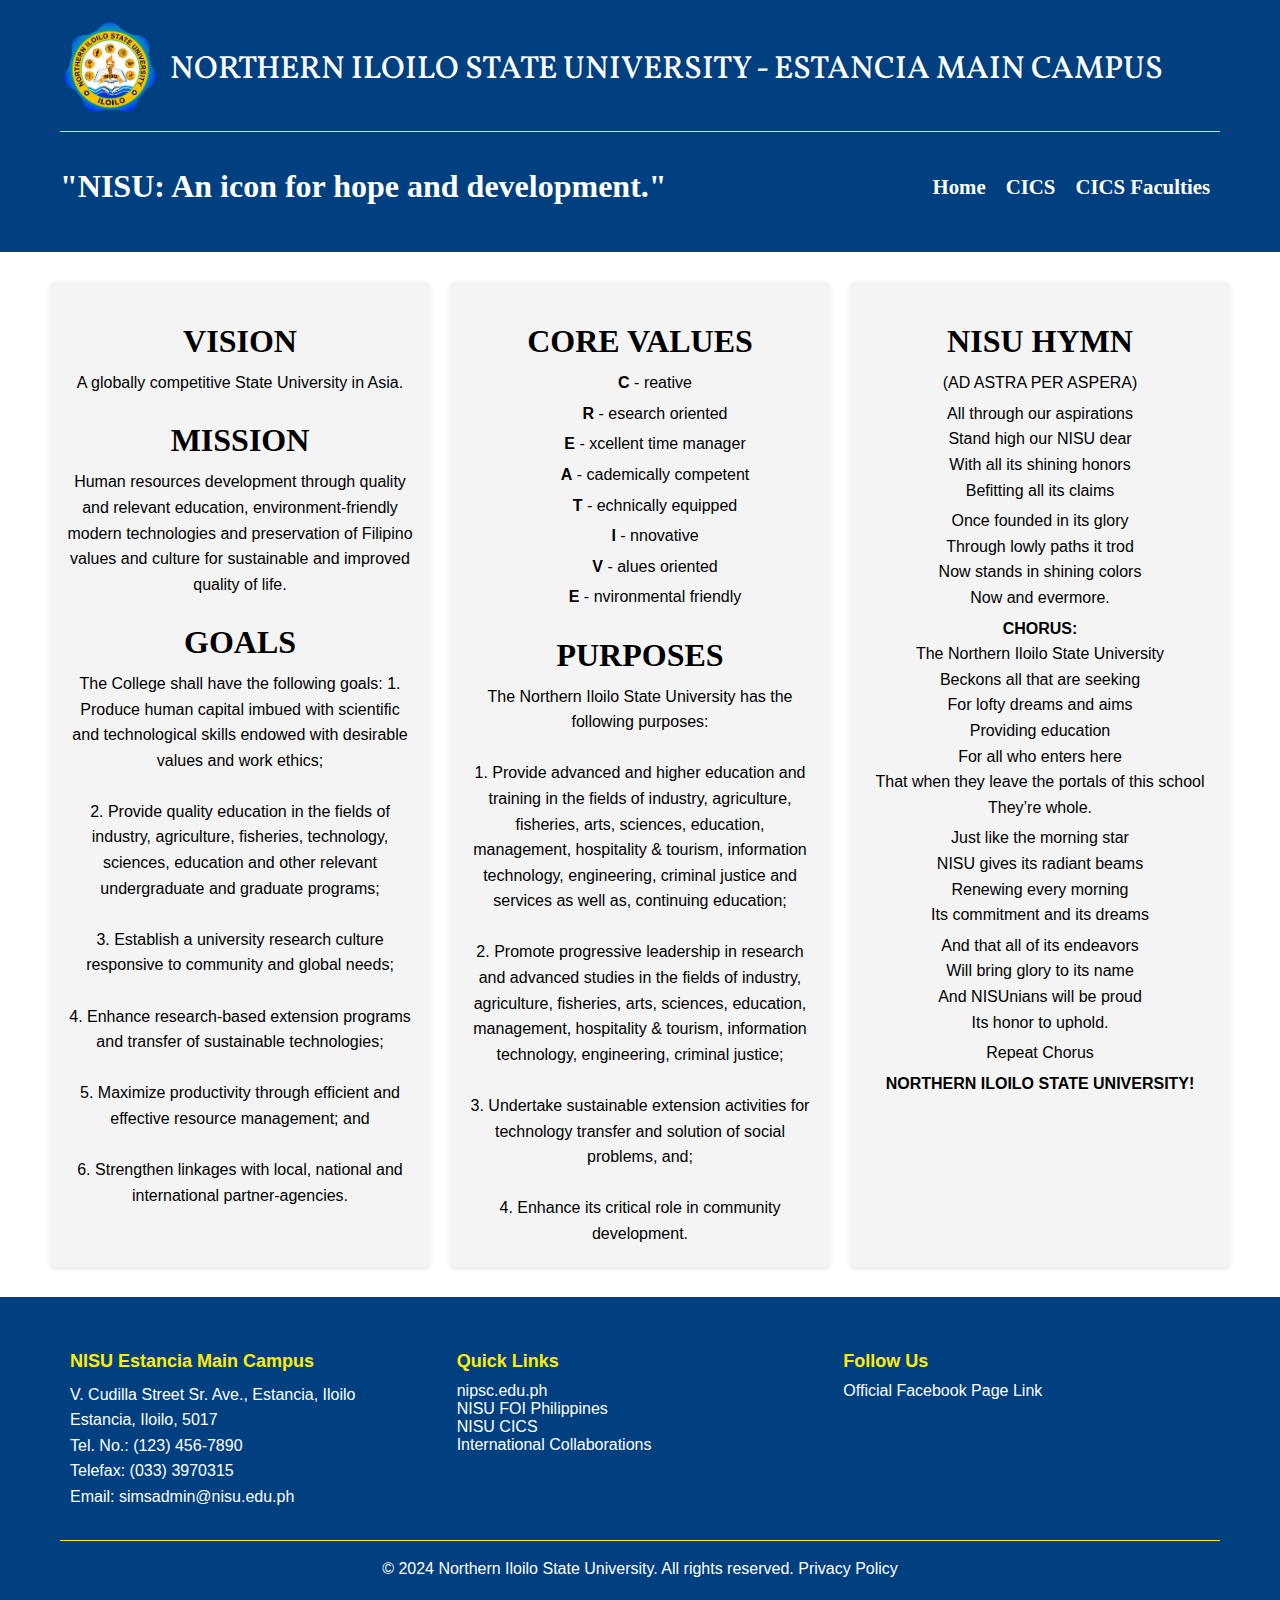
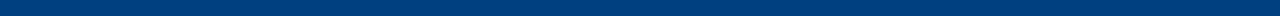
<file: index.html>
<!DOCTYPE html>
<html lang="en">
<head>
    <meta charset="UTF-8">
    <meta name="viewport" content="width=device-width, initial-scale=1.0">
    <meta name="google-site-verification" content="Mzm43kMfnUJth_JAMFqnDRSac5rfrNgzdigXGRQpRxQ" />
    <meta name="description" content="Discover Kim Dela Cruz's projects and contributions at the Northern Iloilo State University (NISU) - College of Information and Computing Studies. Learn about the vision, mission, and goals of NISU.">
    <meta name="keywords" content="NISU, Northern Iloilo State University, NISU CICS, Kim Dela Cruz NISU CICS, NISU Estancia Main Campus, College of Information and Computing Studies, CICS Faculties, State University Philippines">
    <meta name="author" content="Kim Dela Cruz">
    <meta name="robots" content="index, follow">
    <link rel="canonical" href="https://delacruzkimnisucics.netlify.app/?fbclid=IwY2xjawHnUydleHRuA2FlbQIxMAABHfq9jJvgBR-9uMoWPDUhz5yZKdxJZ87kGOLBptYLYEcNMarcVQHTaj16TQ_aem_PwxzrkQam_I6AqRk72ZTeA">
    <link rel="sitemap" type="application/xml" title="Sitemap" href="sitemap.xml">
    <meta property="og:title" content="Kim Dela Cruz - NISU CICS | Northern Iloilo State University">
    <meta property="og:description" content="Explore Kim Dela Cruz's projects at NISU - Estancia Main Campus. Learn about the goals, mission, and academic excellence of NISU CICS.">
    <meta property="og:image" content="/images/NISU_LOGO-removebg-preview.png">
    <meta property="og:url" content="https://delacruzkimnisucics.netlify.app">
    <meta property="og:type" content="website">
    <meta name="twitter:card" content="summary_large_image">
    <meta name="twitter:title" content="Kim Dela Cruz - NISU CICS">
    <meta name="twitter:description" content="Learn about Kim Dela Cruz's work and NISU's commitment to education, research, and development.">
    <meta name="twitter:image" content="/images/NISU_LOGO-removebg-preview.png">
    <title>Kim Dela Cruz - NISU CICS | Northern Iloilo State University</title>
    <link rel="icon" type="image/png" href="/images/NISU_LOGO-removebg-preview.png">
    <link rel="stylesheet" href="style.css">
    <link rel="preconnect" href="https://fonts.googleapis.com">
    <link rel="preconnect" href="https://fonts.gstatic.com" crossorigin>
    <link href="https://fonts.googleapis.com/css2?family=Bokor&family=Roboto:ital,wght@0,100;0,300;0,400;0,500;0,700;0,900;1,100;1,300;1,400;1,500;1,700;1,900&family=Vollkorn:ital,wght@0,400..900;1,400..900&display=swap" rel="stylesheet">
</head>
<body>
    <header class="university-header">
        <div class="top-section">
            <div class="logo">
                <a href="index.html">
                    <img src="/images/NISU_LOGO-removebg-preview.png" alt="University Logo">
                </a>
                <h1 class="head">NORTHERN ILOILO STATE UNIVERSITY - ESTANCIA MAIN CAMPUS</h1>
            </div>
        </div>
        <div class="horizontal-line"></div>
        <div class="bottom-section">
            <h2>"NISU: An icon for hope and development."</h2>
            <nav class="navigation">
                <ul>
                    <li><a href="index.html">Home</a></li>
                    <li><a href="cics.html">CICS</a></li>
                    <li><a href="cics-faculty.html">CICS Faculties</a></li>
                </ul>
            </nav>
        </div>
    </header> 

    <!-- SECTION 2 -->
    <section class="sec2">
        <div class="hover-text">
            <section class="main-content">
                <h2>VISION</h2>
                <p>A globally competitive State University in Asia.</p>
        
                <h2>MISSION</h2>
                <p>Human resources development through quality and relevant education, environment-friendly modern technologies and preservation of Filipino values and culture for sustainable and improved quality of life.</p>
        
                <h2>GOALS</h2>
                <p>The College shall have the following goals:
                
                   
                    1. Produce human capital imbued with scientific and technological skills endowed with desirable values and work ethics; <br><br>
                    
                    2. Provide quality education in the fields of industry, agriculture, fisheries, technology, sciences, education and other relevant undergraduate and graduate programs; <br><br>
                    
                    3. Establish a university research culture responsive to community and global needs; <br><br>
                    
                    4. Enhance research-based extension programs and transfer of sustainable technologies; <br><br>
                    
                    5. Maximize productivity through efficient and effective resource management; and <br><br>
                    
                    6. Strengthen linkages with local, national and international partner-agencies. <br><br>
                </p>
        </div>
        <div class="hover-text">
            <h2>CORE VALUES</h2>
            <p><span>C</span> - reative</p>
            <p><span>R</span> - esearch oriented</p>
            <p><span>E</span> - xcellent time manager</p>
            <p><span>A</span> - cademically competent</p>
            <p><span>T</span> - echnically equipped</p>
            <p><span>I</span> - nnovative</p>
            <p><span>V</span> - alues oriented</p>
            <p><span>E</span> - nvironmental friendly</p>

            <h2>PURPOSES</h2>
            <p>
                The Northern Iloilo State University has the following purposes: <br><br>
                
                    1. Provide advanced and higher education and training in the fields of industry, agriculture, fisheries, arts, sciences, education, management, hospitality & tourism, information technology, engineering, criminal justice and services as well as, continuing education;<br><br>
                    2. Promote progressive leadership in research and advanced studies in the fields of industry, agriculture, fisheries, arts, sciences, education, management, hospitality & tourism, information technology, engineering, criminal justice;<br><br>
                    3. Undertake sustainable extension activities for technology transfer and solution of social problems, and;<br><br>
                    4. Enhance its critical role in community development. <br>
                
            </p>
        </div>
        <div class="hover-text">
            <h2>NISU HYMN</h2>
            <p>(AD ASTRA PER ASPERA)</p>
            <p>All through our aspirations<br>
            Stand high our NISU dear<br>
            With all its shining honors<br>
            Befitting all its claims</p>
    
            <p>Once founded in its glory<br>
            Through lowly paths it trod<br>
            Now stands in shining colors<br>
            Now and evermore.</p>
    
            <p><strong>CHORUS:</strong><br>
            The Northern Iloilo State University<br>
            Beckons all that are seeking<br>
            For lofty dreams and aims<br>
            Providing education<br>
            For all who enters here<br>
            That when they leave the portals of this school<br>
            They&#8217;re whole.</p>
    
            <p>Just like the morning star<br>
            NISU gives its radiant beams<br>
            Renewing every morning<br>
            Its commitment and its dreams</p>
    
            <p>And that all of its endeavors<br>
            Will bring glory to its name<br>
            And NISUnians will be proud<br>
            Its honor to uphold.</p>
    
            <p>Repeat Chorus</p>
    
            <p><strong>NORTHERN ILOILO STATE UNIVERSITY!</strong></p>
        </div>
    </section>

    <!--------------------FOOTER----------------------------->
    <footer>
        <div class="footer-container">
            <div class="footer-column">
                <h4>NISU Estancia Main Campus</h4>
                <p>V. Cudilla Street Sr. Ave., Estancia, Iloilo</p>
                <p>Estancia, Iloilo, 5017</p>
                <p>Tel. No.: (123) 456-7890</p>
                <p>Telefax: (033) 3970315</p>
                <p>Email: simsadmin@nisu.edu.ph</p>
            </div>
            <div class="footer-column">
                <h4>Quick Links</h4>
                <ul>
                    <li><a href="https://www.nisu.edu.ph/index.php">nipsc.edu.ph</a></li>
                    <li><a href="https://www.foi.gov.ph/en/agencies/nisu/">NISU FOI Philippines</a></li>
                    <li><a href="https://www.nisu.edu.ph/index.php/academics/college-of-information-and-computing-studies">NISU CICS</a></li>
                    <li><a href="https://www.nisu.edu.ph/index.php/international-collaborations">International Collaborations</a></li>
                </ul>
            </div>
            <div class="footer-column">
                <h4>Follow Us</h4>
                <ul class="social-media">
                    <li><a href="https://www.facebook.com/profile.php?id=100057519786623">Official Facebook Page Link</a></li>
                </ul>
            </div>
        </div>
        <div class="footer-bottom">
            <p>&copy; 2024 Northern Iloilo State University. All rights reserved. Privacy Policy</p>
        </div>
    </footer>    
    <script>
        //window.alert("Welcome to Northern Iloilo State University!");
       // window,alert("Disclaimer:")
    </script>
</body>
</html>
</file>
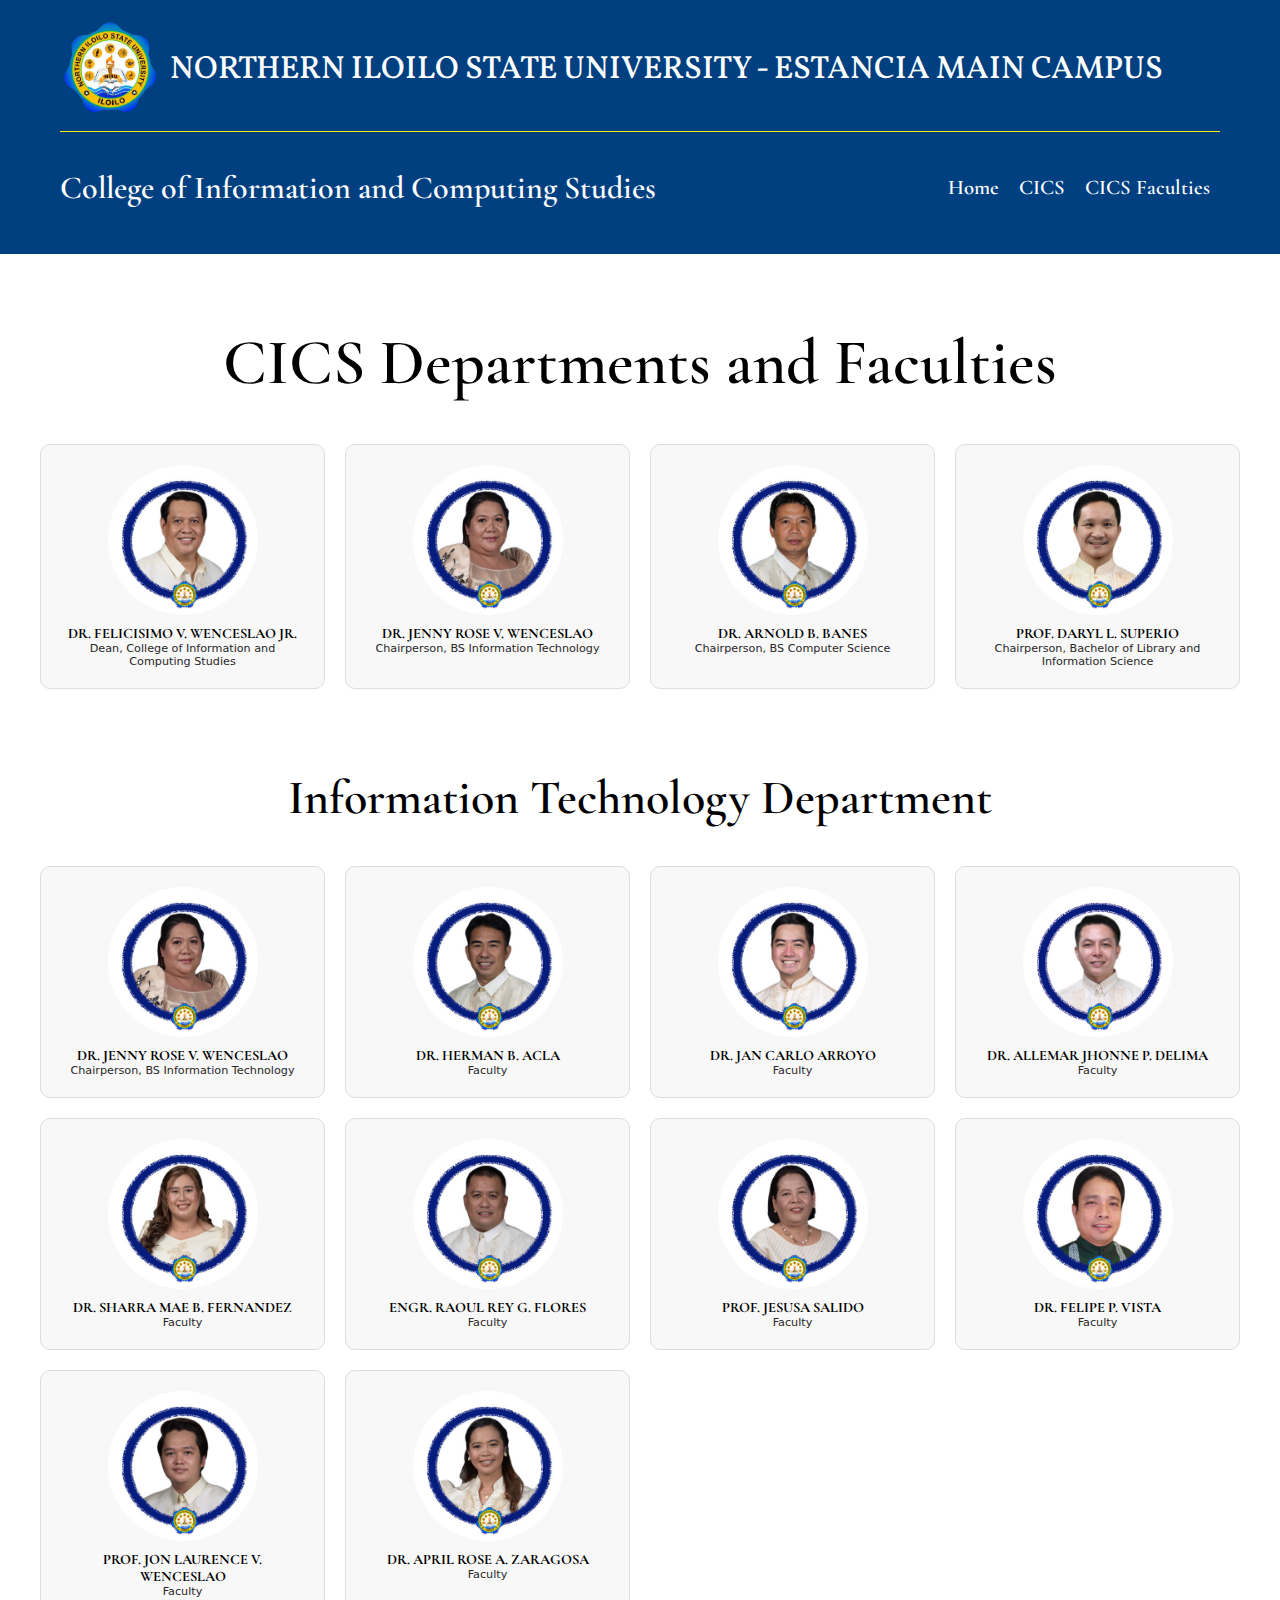
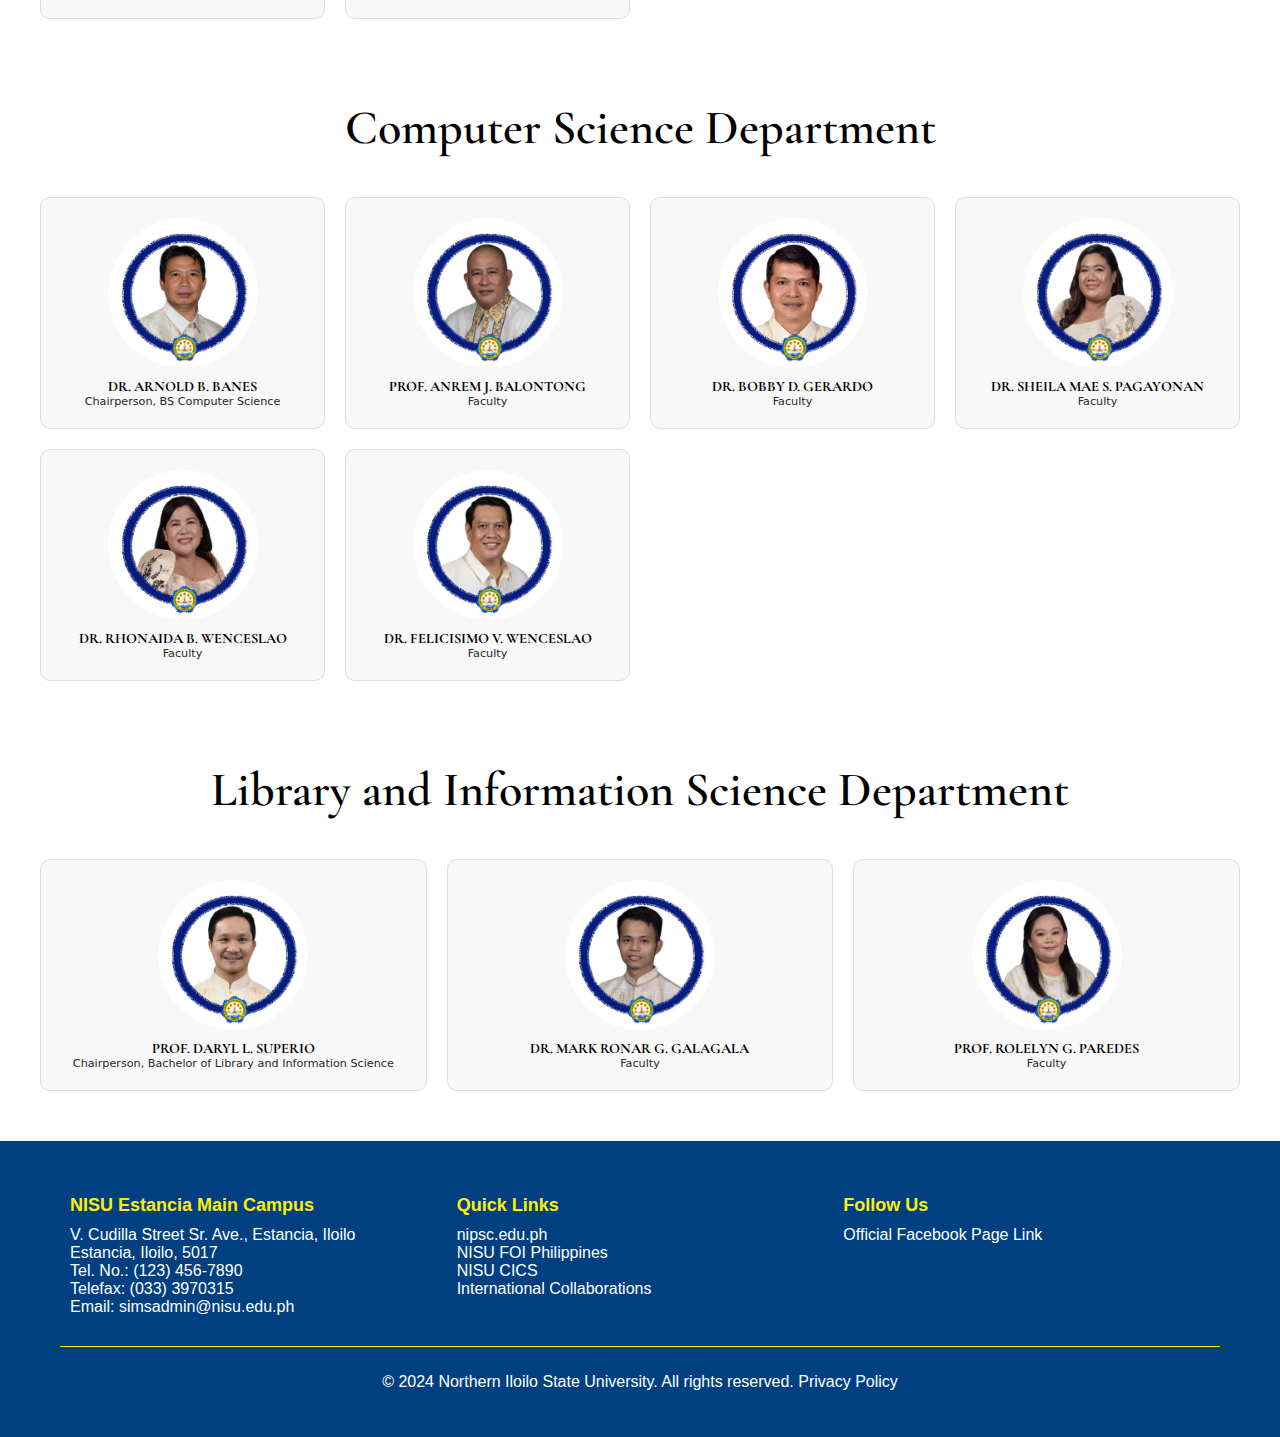
<file: cics-faculty.html>
<!DOCTYPE html>
    <html lang="en">
    <head>
        <meta charset="UTF-8">
        <meta name="viewport" content="width=device-width, initial-scale=1.0">
        <title> KIM DELA CRUZ - NISU CICS </title>
        <link rel="icon" type="png" href="/images/NISU_LOGO-removebg-preview.png">
        <link rel="stylesheet" href="cics-faculty.css">
        <link rel="preconnect" href="https://fonts.googleapis.com">
        <link rel="preconnect" href="https://fonts.gstatic.com" crossorigin>
        <link href="https://fonts.googleapis.com/css2?family=Bokor&family=Roboto:ital,wght@0,100;0,300;0,400;0,500;0,700;0,900;1,100;1,300;1,400;1,500;1,700;1,900&family=Vollkorn:ital,wght@0,400..900;1,400..900&display=swap" rel="stylesheet">
        <link rel="preconnect" href="https://fonts.googleapis.com">
        <link rel="preconnect" href="https://fonts.gstatic.com" crossorigin>
        <link href="https://fonts.googleapis.com/css2?family=Bokor&family=Cormorant+Garamond:ital,wght@0,300;0,400;0,500;0,600;0,700;1,300;1,400;1,500;1,600;1,700&family=Roboto:ital,wght@0,100;0,300;0,400;0,500;0,700;0,900;1,100;1,300;1,400;1,500;1,700;1,900&family=Vollkorn:ital,wght@0,400..900;1,400..900&display=swap" rel="stylesheet">
    </head>
    <body>
        <header class="university-header">
            <div class="top-section">
                <div class="logo">
                    <a href="index.html">
                        <img src="/images/NISU_LOGO-removebg-preview.png" alt="University Logo">
                    </a>
                    <h1 class="head">NORTHERN ILOILO STATE UNIVERSITY - ESTANCIA MAIN CAMPUS</h1>
                </div>
            </div>
            <div class="horizontal-line"></div>
            <div class="bottom-section">
                <h2>College of Information and Computing Studies</h2>
                <nav class="navigation">
                    <ul>
                        <li><a href="index.html">Home</a></li>
                        <li><a href="cics.html">CICS</a></li>
                        <li><a href="cics-faculty.html">CICS Faculties</a></li>
                    </ul>
                </nav>
            </div>
        </header> 
        
        <div class="faculty">
            <h1 class="cics-depts">CICS Departments and Faculties</h1>
            <div class="chairperson-container">
                <div class="profile-featured">
                    <div class="profile-pic" style="background-image: url('/images/FWenceslao.jpg');"></div>
                    <div class="profile-name">DR. FELICISIMO V. WENCESLAO JR.</div>
                    <div class="profile-bio">Dean, College of Information and Computing Studies</div>
                </div>
                <div class="profile">
                    <div class="profile-pic" style="background-image: url('/images/JWenceslao.jpg');"></div>
                    <div class="profile-name">DR. JENNY ROSE V. WENCESLAO</div>
                    <div class="profile-bio">Chairperson, BS Information Technology</div>
                </div>
                <div class="profile">
                    <div class="profile-pic" style="background-image: url('/images/BaNes.jpg');"></div>
                    <div class="profile-name">DR. ARNOLD B. BANES</div>
                    <div class="profile-bio">Chairperson, BS Computer Science</div>
                </div>
                <div class="profile">
                    <div class="profile-pic" style="background-image: url('/images/DSuperio.jpg');"></div>
                    <div class="profile-name">PROF. DARYL L. SUPERIO</div>
                    <div class="profile-bio">Chairperson, Bachelor of Library and Information Science</div>
                </div>
            </div>
            <!-- IT Department -->
            <h2 class="dept">Information Technology Department</h2>
            <div class="department-container">
                <div class="profile-featured">
                    <div class="profile-pic" style="background-image: url('/images/JWenceslao.jpg');"></div>
                    <div class="profile-name">DR. JENNY ROSE V. WENCESLAO</div>
                    <div class="profile-bio">Chairperson, BS Information Technology</div>
                </div>
                <div class="profile">
                    <div class="profile-pic" style="background-image: url('/images/Acla.jpg');"></div>
                    <div class="profile-name">DR. HERMAN B. ACLA</div>
                    <div class="profile-bio">Faculty</div>
                </div>
                <div class="profile">
                    <div class="profile-pic" style="background-image: url('/images/Arroyo.jpg');"></div>
                    <div class="profile-name">DR. JAN CARLO ARROYO</div>
                    <div class="profile-bio">Faculty</div>
                </div>
                <div class="profile">
                    <div class="profile-pic" style="background-image: url('images/ADelima.jpg');"></div>
                    <div class="profile-name">DR. ALLEMAR JHONNE P. DELIMA</div>
                    <div class="profile-bio">Faculty</div>
                </div>
                <div class="profile">
                    <div class="profile-pic" style="background-image: url('images/Fernandez.jpg')"></div>
                    <div class="profile-name">DR. SHARRA MAE B. FERNANDEZ</div>
                    <div class="profile-bio">Faculty</div>
                </div>
                <div class="profile">
                    <div class="profile-pic" style="background-image: url('images/Flores.jpg')"></div>
                    <div class="profile-name">ENGR. RAOUL REY G. FLORES</div>
                    <div class="profile-bio">Faculty</div>
                </div>
                <div class="profile">
                    <div class="profile-pic" style="background-image: url('/images/Salido.jpg');"></div>
                    <div class="profile-name">PROF. JESUSA SALIDO</div>
                    <div class="profile-bio">Faculty</div>
                </div>
                <div class="profile">
                    <div class="profile-pic" style="background-image: url('images/Vista.jpg');"></div>
                    <div class="profile-name">DR. FELIPE P. VISTA</div>
                    <div class="profile-bio">Faculty</div>
                </div>
                <div class="profile">
                    <div class="profile-pic" style="background-image: url('images/JLWenceslao.jpg');"></div>
                    <div class="profile-name">PROF. JON LAURENCE V. WENCESLAO</div>
                    <div class="profile-bio">Faculty</div>
                </div>
                <div class="profile">
                    <div class="profile-pic" style="background-image: url('/images/Zaragosa.jpg');"></div>
                    <div class="profile-name">DR. APRIL ROSE A. ZARAGOSA</div>
                    <div class="profile-bio">Faculty</div>
                </div>
            </div>

            <!-- Computer Science Department -->
            <h2 class="dept">Computer Science Department</h2>
            <div class="department-container">
                <div class="profile-featured">
                    <div class="profile-pic" style="background-image: url('images/BaNes.jpg');"></div>
                    <div class="profile-name">DR. ARNOLD B. BANES</div>
                    <div class="profile-bio">Chairperson, BS Computer Science</div>
                </div>
                <div class="profile">
                    <div class="profile-pic" style="background-image: url('images/Balontong.jpg');"></div>
                    <div class="profile-name">PROF. ANREM J. BALONTONG</div>
                    <div class="profile-bio">Faculty</div>
                </div>
                <div class="profile">
                    <div class="profile-pic" style="background-image: url('images/Gerardo.jpg');"></div>
                    <div class="profile-name">DR. BOBBY D. GERARDO</div>
                    <div class="profile-bio">Faculty</div>
                </div>
                <div class="profile">
                    <div class="profile-pic" style="background-image: url('images/Pagayonan.jpg');"></div>
                    <div class="profile-name">DR. SHEILA MAE S. PAGAYONAN</div>
                    <div class="profile-bio">Faculty</div>
                </div>
                <div class="profile">
                    <div class="profile-pic" style="background-image: url('images/RWenceslao.jpg');"></div>
                    <div class="profile-name">DR. RHONAIDA B. WENCESLAO</div>
                    <div class="profile-bio">Faculty</div>
                </div>
                <div class="profile">
                    <div class="profile-pic" style="background-image: url('images/FWenceslao.jpg');"></div>
                    <div class="profile-name">DR. FELICISIMO V. WENCESLAO</div>
                    <div class="profile-bio">Faculty</div>
                </div>
            </div>

            <!-- BLIS Department -->
            <h2 class="dept">Library and Information Science Department</h2>
            <div class="department-container">
                <div class="profile-featured">
                    <div class="profile-pic" style="background-image: url('images/DSuperio.jpg');"></div>
                    <div class="profile-name">PROF. DARYL L. SUPERIO</div>
                    <div class="profile-bio">Chairperson, Bachelor of Library and Information Science</div>
                </div>
                <div class="profile">
                    <div class="profile-pic" style="background-image: url('images/Galagala.jpg');"></div>
                    <div class="profile-name">DR. MARK RONAR G. GALAGALA</div>
                    <div class="profile-bio">Faculty</div>
                </div>
                <div class="profile">
                    <div class="profile-pic" style="background-image: url('images/Paredes.jpg');"></div>
                    <div class="profile-name">PROF. ROLELYN G. PAREDES</div>
                    <div class="profile-bio">Faculty</div>
                </div>
            </div>
        </div>
        <!--------------------FOOTER----------------------------->
        <footer>
            <div class="footer-container">
                <div class="footer-column">
                    <h4>NISU Estancia Main Campus</h4>
                    <p>V. Cudilla Street Sr. Ave., Estancia, Iloilo</p>
                    <p>Estancia, Iloilo, 5017</p>
                    <p>Tel. No.: (123) 456-7890</p>
                    <p>Telefax: (033) 3970315</p>
                    <p>Email: simsadmin@nisu.edu.ph</p>
                </div>
                <div class="footer-column">
                    <h4>Quick Links</h4>
                    <ul>
                        <li><a href="https://www.nisu.edu.ph/index.php">nipsc.edu.ph</a></li>
                        <li><a href="https://www.foi.gov.ph/en/agencies/nisu/">NISU FOI Philippines</a></li>
                        <li><a href="https://www.nisu.edu.ph/index.php/academics/college-of-information-and-computing-studies"> NISU CICS</a></li>
                        <li><a href="https://www.nisu.edu.ph/index.php/international-collaborations">International Collaborations</a></li>
                    </ul>
                </div>
                <div class="footer-column">
                    <h4>Follow Us</h4>
                    <ul class="social-media">
                        <li><a href="https://www.facebook.com/profile.php?id=100057519786623">Official Facebook Page Link</a></li>
                    </ul>
                </div>
            </div>
            <div class="footer-bottom">
                <p>&copy; 2024 Northern Iloilo State University. All rights reserved. Privacy Policy</p>
            </div>
        </footer>    
        <script>
            //window.alert("Welcome to Northern Iloilo State University!");
           // window,alert("Disclaimer:")
        </script>
    </body>
    </html>
</file>
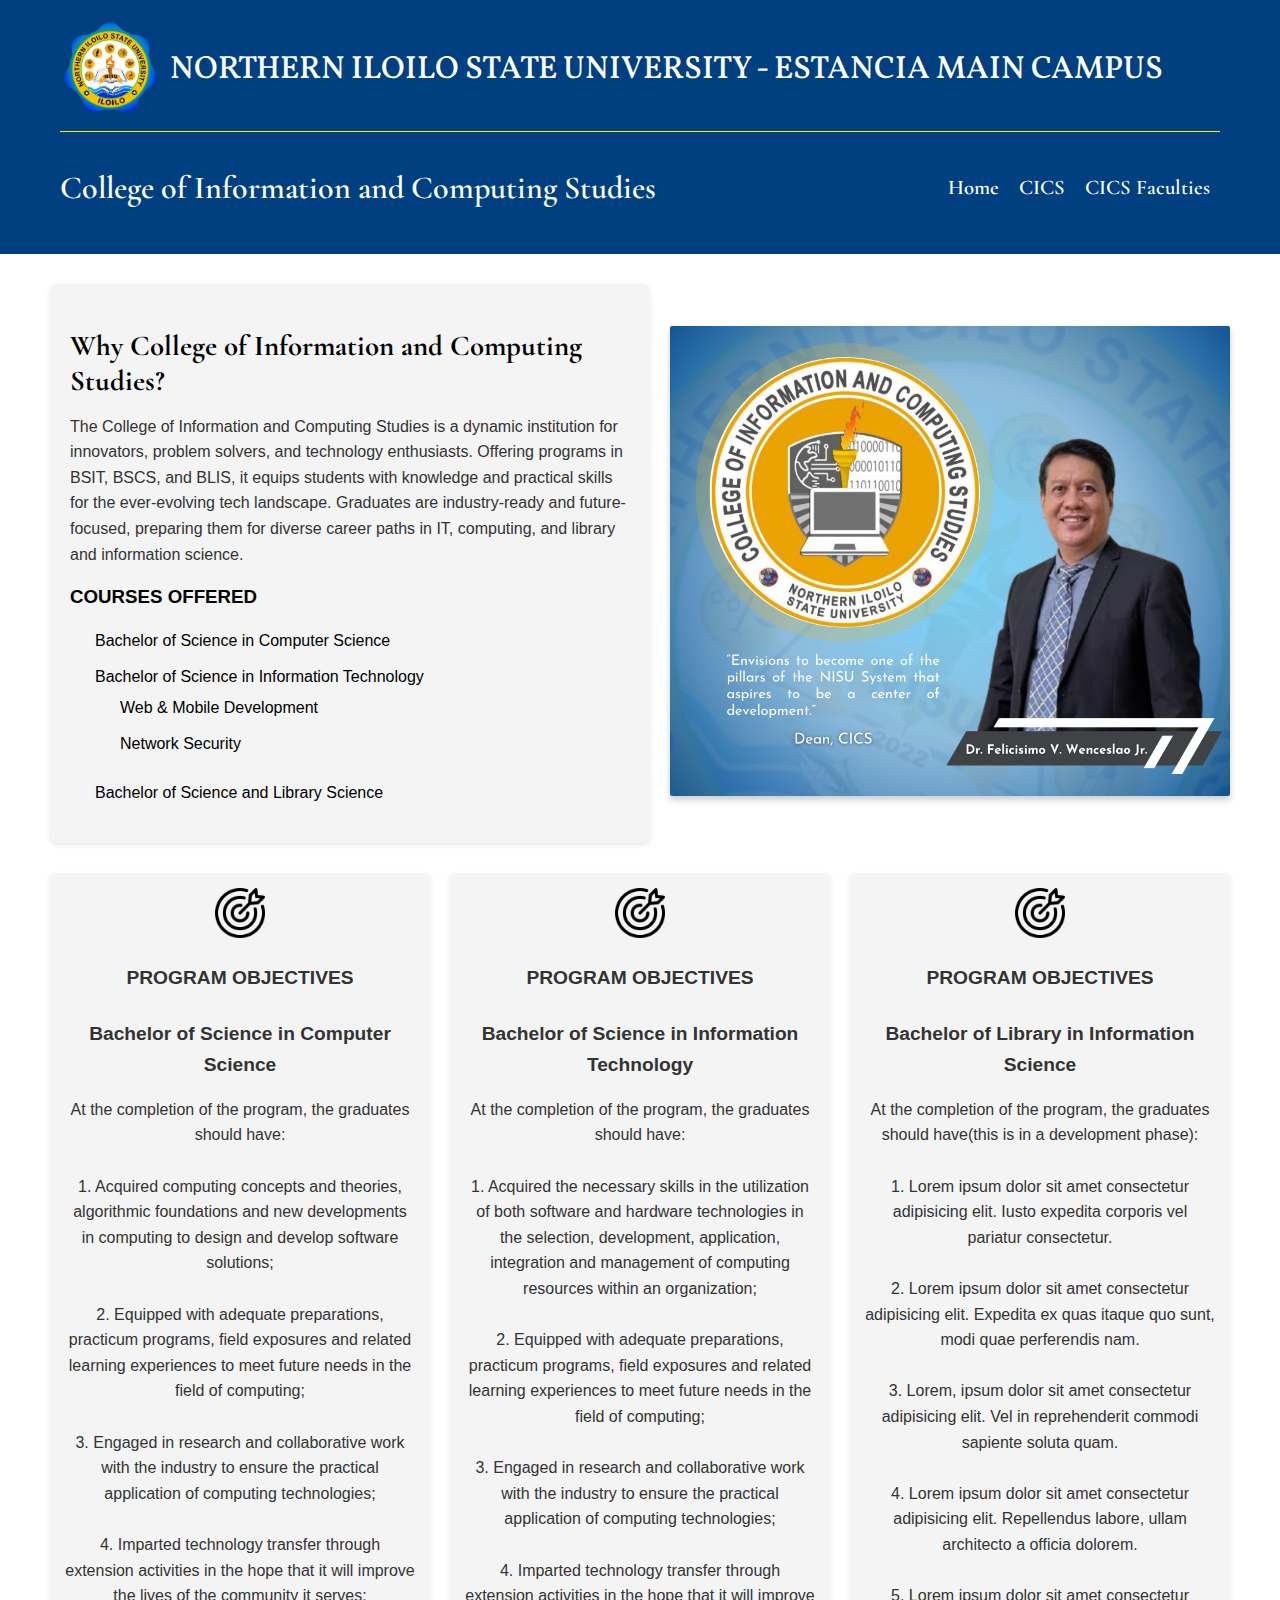
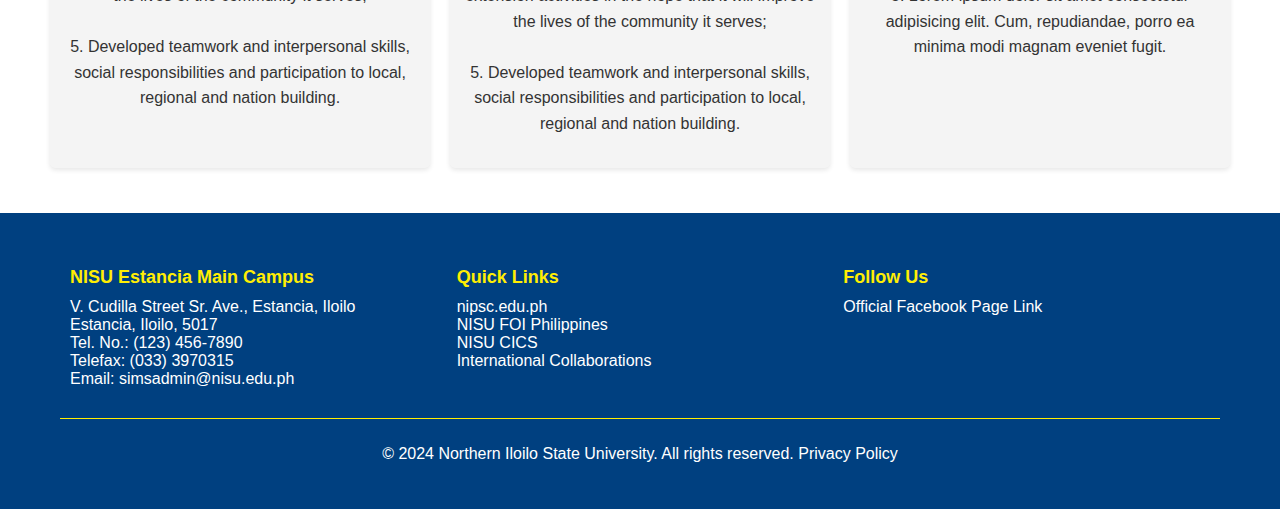
<file: cics.html>
<!DOCTYPE html>
<html lang="en">
<head>
    <meta charset="UTF-8">
    <meta name="viewport" content="width=device-width, initial-scale=1.0">
    <title>  KIM DELA CRUZ - NISU CICS </title>
    <link rel="icon" type="png" href="/images/NISU_LOGO-removebg-preview.png">
    <link rel="stylesheet" href="cics.css">
    <link rel="preconnect" href="https://fonts.googleapis.com">
    <link rel="preconnect" href="https://fonts.gstatic.com" crossorigin>
    <link href="https://fonts.googleapis.com/css2?family=Bokor&family=Roboto:ital,wght@0,100;0,300;0,400;0,500;0,700;0,900;1,100;1,300;1,400;1,500;1,700;1,900&family=Vollkorn:ital,wght@0,400..900;1,400..900&display=swap" rel="stylesheet">
    <link rel="preconnect" href="https://fonts.googleapis.com">
    <link rel="preconnect" href="https://fonts.gstatic.com" crossorigin>
    <link href="https://fonts.googleapis.com/css2?family=Bokor&family=Cormorant+Garamond:ital,wght@0,300;0,400;0,500;0,600;0,700;1,300;1,400;1,500;1,600;1,700&family=Roboto:ital,wght@0,100;0,300;0,400;0,500;0,700;0,900;1,100;1,300;1,400;1,500;1,700;1,900&family=Vollkorn:ital,wght@0,400..900;1,400..900&display=swap" rel="stylesheet">
</head>
<body>
    <header class="university-header">
        <div class="top-section">
            <div class="logo">
                <a href="index.html">
                    <img src="/images/NISU_LOGO-removebg-preview.png" alt="University Logo">
                </a>
                <h1 class="head">NORTHERN ILOILO STATE UNIVERSITY - ESTANCIA MAIN CAMPUS</h1>
            </div>
        </div>
        <div class="horizontal-line"></div>
        <div class="bottom-section">
            <h2>College of Information and Computing Studies</h2>
            <nav class="navigation">
                <ul>
                    <li><a href="index.html">Home</a></li>
                    <li><a href="cics.html">CICS</a></li>
                    <li><a href="cics-faculty.html">CICS Faculties</a></li>
                </ul>
            </nav>
        </div>
    </header> 
   
    <div class="content">
         <!--------------------SECTION 1----------------------->
        <section class="sec1">
            <div class="container">
                <div class="hover-text">
                    <h2 class="why-cics">Why College of Information and Computing Studies?</h2>
                    <p class="exp-cics">The College of Information and Computing Studies is a dynamic institution for innovators, problem solvers, and technology enthusiasts. Offering programs in BSIT, BSCS, and BLIS, it equips students with knowledge and practical skills for the ever-evolving tech landscape. Graduates are industry-ready and future-focused, preparing them for diverse career paths in IT, computing, and library and information science.</p>
                    
                        <h3 class="courses">COURSES OFFERED</h3>
                        <ul>
                            <li class="hover-item">Bachelor of Science in Computer Science</li>
                            <li class="hover-item">Bachelor of Science in Information Technology
                                <ul>
                                    <li class="hover-item">Web & Mobile Development</li>
                                    <li class="hover-item">Network Security</li>
                                </ul>
                            </li>
                            <li class="hover-item">Bachelor of Science and Library Science</li>
                        </ul>
                </div>
                
                <div class="image">
                    <img src="/images/dean-canva.png" alt="cics">
                </div>
            </div>
        </section>

        <!--------------------SECTION 2------------------------->
        <section class="sec2">
            <div class="hover-text">
                <img src="/icons/target.png" alt="obj-icon">
                <h4>PROGRAM OBJECTIVES</h4>
                <h4>Bachelor of Science in Computer Science</h4>
                <p>At the completion of the program, the graduates should have: <br><br>
                
                    1. Acquired computing concepts and theories, algorithmic foundations and new developments in computing to design and develop software solutions; <br><br>
                    2. Equipped with adequate preparations, practicum programs, field exposures and related learning experiences to meet future needs in the field of computing; <br><br>
                    3. Engaged in research and collaborative work with the industry to ensure the practical application of computing technologies; <br><br>
                    4. Imparted technology transfer through extension activities in the hope that it will improve the lives of the community it serves; <br><br>
                    5. Developed teamwork and interpersonal skills, social responsibilities and participation to local, regional and nation building.
                </p>
            </div>

            <div class="hover-text">
                <img src="/icons/target.png" alt="obj-icon">
                <h4>PROGRAM OBJECTIVES</h4>
                <h4>Bachelor of Science in Information Technology</h4>
                <p>At the completion of the program, the graduates should have: <br><br>
                    1. Acquired the necessary skills in the utilization of both software and hardware technologies in the selection, development, application, integration and management of computing resources within an organization; <br><br>
                    2. Equipped with adequate preparations, practicum programs, field exposures and related learning experiences to meet future needs in the field of computing; <br><br>
                    3. Engaged in research and collaborative work with the industry to ensure the practical application of computing technologies; <br><br>
                    4. Imparted technology transfer through extension activities in the hope that it will improve the lives of the community it serves; <br><br>
                    5. Developed teamwork and interpersonal skills, social responsibilities and participation to local, regional and nation building.
                </p>
            </div>

            <div class="hover-text">
                <img src="/icons/target.png" alt="obj-icon">
                <h4>PROGRAM OBJECTIVES</h4>
                <h4>Bachelor of Library in Information Science</h4>
                <p>At the completion of the program, the graduates should have(this is in a development phase): <br><br>
                    1. Lorem ipsum dolor sit amet consectetur adipisicing elit. Iusto expedita corporis vel pariatur consectetur. <br><br>
                    2. Lorem ipsum dolor sit amet consectetur adipisicing elit. Expedita ex quas itaque quo sunt, modi quae perferendis nam. <br><br>
                    3. Lorem, ipsum dolor sit amet consectetur adipisicing elit. Vel in reprehenderit commodi sapiente soluta quam. <br><br>
                    4. Lorem ipsum dolor sit amet consectetur adipisicing elit. Repellendus labore, ullam architecto a officia dolorem. <br><br>
                    5. Lorem ipsum dolor sit amet consectetur adipisicing elit. Cum, repudiandae, porro ea minima modi magnam eveniet fugit.
                </p>
            </div>
        </section>
    </div>

    <!--------------------FOOTER----------------------------->
    <footer>
        <div class="footer-container">
            <div class="footer-column">
                <h4>NISU Estancia Main Campus</h4>
                <p>V. Cudilla Street Sr. Ave., Estancia, Iloilo</p>
                <p>Estancia, Iloilo, 5017</p>
                <p>Tel. No.: (123) 456-7890</p>
                <p>Telefax: (033) 3970315</p>
                <p>Email: simsadmin@nisu.edu.ph</p>
            </div>
            <div class="footer-column">
                <h4>Quick Links</h4>
                <ul>
                    <li><a href="https://www.nisu.edu.ph/index.php">nipsc.edu.ph</a></li>
                    <li><a href="https://www.foi.gov.ph/en/agencies/nisu/">NISU FOI Philippines</a></li>
                    <li><a href="https://www.nisu.edu.ph/index.php/academics/college-of-information-and-computing-studies">NISU CICS</a></li>
                    <li><a href="https://www.nisu.edu.ph/index.php/international-collaborations">International Collaborations</a></li>
                </ul>
            </div>
            <div class="footer-column">
                <h4>Follow Us</h4>
                <ul class="social-media">
                    <li><a href="https://www.facebook.com/profile.php?id=100057519786623">Official Facebook Page Link</a></li>
                </ul>
            </div>
        </div>
        <div class="footer-bottom">
            <p>&copy; 2024 Northern Iloilo State University. All rights reserved. Privacy Policy</p>
        </div>
    </footer>    
    <script>
        //window.alert("Welcome to Northern Iloilo State University!");
       // window,alert("Disclaimer:")
    </script>
</body>
</html>
</file>
<file: style.css>
/* styles.css */
body {
    margin: 0;
    font-family: 'Trebuchet MS', 'Lucida Sans Unicode', 'Lucida Grande', 'Lucida Sans', Arial, sans-serif;
}

.university-header {
    display: flex;
    flex-direction: column;
    justify-content: space-between;
    align-items: center;
    background-color: #004080;
    padding: 20px 60px;
    color: white;
}

.top-section, .bottom-section {
    width: 100%;
    display: flex;
    justify-content: space-between;
    align-items: center;
}

.bottom-section {
    padding: 0px;
}

.logo img {
    height: 100px;
}

.logo {
    display: flex; /* Enables Flexbox */
    align-items: center; /* Vertically align items */
    gap: 10px; /* Adds space between items */
}

.logo img {
    max-width: 100px; /* Adjust image size if needed */
    height: auto; /* Maintain aspect ratio */
}

.head {
    margin-left: 10px;
}

.logo .head {
    font-size: 2rem; /* Adjust font size if needed */
    margin: 0; /* Remove default margin */
    font-family: "Vollkorn", serif;
    font-optical-sizing: auto;
    font-weight: 500;
    font-style: normal;
}

.horizontal-line {
    width: 100%;
    border-bottom: 1px solid #ffee03;
    margin: 10px 0;
}

.navigation ul {
    list-style: none;
    margin: 0;
    padding: 0;
    display: flex;
    font-family: "Cormorant Garamond", serif;
    font-weight: 600;
    font-style: normal;
}

.navigation li {
    margin-left: 20px;
}

.navigation a {
    color: white;
    text-decoration: none;
    font-size: 1.3rem;
}

.navigation a:hover {
    text-decoration: underline;
}

.navigation ul li {
    margin: 0 10px;
}

h2 {
    font-size: 2rem;
    font-family: "Cormorant Garamond", serif;
    font-weight: 600;
    font-style: normal;
}

@media (max-width: 768px) {
    .university-header {
        padding: 20px;
    }

    .top-section, .bottom-section {
        flex-direction: column;
        align-items: center;
    }

    .logo {
        flex-direction: column;
        align-items: center;
        gap: 5px;
    }

    .logo img {
        max-width: 80px;
    }

    .logo .head {
        font-size: 1.4rem;
        text-align: center;
    }

    .navigation ul {
        flex-direction: column;
        align-items: center;
    }

    .navigation ul li {
        margin: 10px 0;
    }

    h2 {
        font-size: 1.5rem;
        text-align: center;
    }
}

@media (max-width: 480px) {
    .logo img {
        max-width: 60px;
    }

    .logo .head {
        font-size: 1.2rem;
    }

    .navigation a {
        font-size: 1rem;
    }

    h2 {
        font-size: 1.2rem;
    }
}

/*------------sections---------*/
.sec2 {
    display: flex;
    flex-wrap: wrap; /* Responsive layout */
    gap: 20px;
    margin: 30px 50px;
    justify-content: space-between;
}

.sec2 .hover-text {
    flex: 1;
    min-width: 280px; /* Ensures proper responsiveness */
    background: #f4f4f4;
    padding: 15px;
    border-radius: 5px;
    box-shadow: 0 2px 5px rgba(0, 0, 0, 0.1);
    transition: background 0.3s ease, transform 0.3s ease;
}

.sec2 .hover-text:hover {
    background: hsl(224, 91%, 55%);
    color: #f4f4f4;
    transform: scale(1.03);
}

.sec2 h2 {
    text-align: center;
    margin-bottom: 10px;
}

p{
    margin: 5px 0;
    line-height: 1.6;
}


.hover-text p {
    text-align: center;
}

span {
    padding-left: 30px ;
    font-weight: bold;
}

/* Responsive Adjustments for Section Layout */
@media (max-width: 768px) {
    section {
        flex: 1 1 calc(50% - 20px); /* 2 sections per row on smaller screens */
        max-width: calc(50% - 20px);
        padding: 15px;
    }
}

@media (max-width: 480px) {
    section {
        flex: 1 1 100%; /* Full width on small screens */
        max-width: 100%;
        padding: 10px;
    }
}
/*----------FOOTER----------*/
footer {
    background-color: #004080;
    margin-top: 30px;
    padding: 20px 60px;
    color: rgb(255, 255, 255);
    font-family: Arial, sans-serif;
}

.footer-container {
    display: flex;
    justify-content: space-around;
    align-items: flex-start;
    flex-wrap: wrap;
}

.footer-column {
    flex: 1;
    padding: 10px;
    min-width: 200px;
}

.footer-column h4 {
    color: #ffee03;
    margin-bottom: 10px;
    font-size: 18px;
}

.footer-column p, .footer-column ul, .footer-column li {
    margin: 0;
    padding: 0;
    list-style: none;
}

.footer-column ul {
    margin-top: 10px;
}

.footer-column ul li a {
    color: white;
    text-decoration: none;
}

.footer-column ul li a:hover {
    text-decoration: underline;
}

.footer-bottom {
    text-align: center;
    padding: 10px 0;
    border-top: 1px solid #ffee03;
    margin-top: 20px;
}

.social-media {
    display: flex;
    gap: 10px;
}

.social-media li {
    display: inline;
}
</file>
<file: cics-faculty.css>
/* styles.css */
body {
    margin: 0;
    font-family: Arial, sans-serif;
}

.university-header {
    display: flex;
    flex-direction: column;
    justify-content: space-between;
    align-items: center;
    background-color: #004080;
    padding: 20px 60px;
    color: white;
}

.top-section, .bottom-section {
    width: 100%;
    display: flex;
    justify-content: space-between;
    align-items: center;
}

.bottom-section {
    padding: 0px;
}

.logo img {
    height: 100px;
}

.logo {
    display: flex; /* Enables Flexbox */
    align-items: center; /* Vertically align items */
    gap: 10px; /* Adds space between items */
}

.logo img {
    max-width: 100px; /* Adjust image size if needed */
    height: auto; /* Maintain aspect ratio */
}

.head {
    margin-left: 10px;
}

.logo .head {
    font-size: 2rem; /* Adjust font size if needed */
    margin: 0; /* Remove default margin */
    font-family: "Vollkorn", serif;
    font-optical-sizing: auto;
    font-weight: 500;
    font-style: normal;
}

.horizontal-line {
    width: 100%;
    border-bottom: 1px solid #ffee03;
    margin: 10px 0;
}

.navigation ul {
    list-style: none;
    margin: 0;
    padding: 0;
    display: flex;
    font-family: "Cormorant Garamond", serif;
    font-weight: 600;
    font-style: normal;
}

.navigation li {
    margin-left: 20px;
}

.navigation a {
    color: white;
    text-decoration: none;
    font-size: 1.3rem;
}

.navigation a:hover {
    text-decoration: underline;
}

.navigation ul li {
    margin: 0 10px;
}

h2 {
    font-size: 2rem;
    font-family: "Cormorant Garamond", serif;
    font-weight: 600;
    font-style: normal;
}

@media (max-width: 768px) {
    .university-header {
        padding: 20px;
    }

    .top-section, .bottom-section {
        flex-direction: column;
        align-items: center;
    }

    .logo {
        flex-direction: column;
        align-items: center;
        gap: 5px;
    }

    .logo img {
        max-width: 80px;
    }

    .logo .head {
        font-size: 1.4rem;
        text-align: center;
    }

    .navigation ul {
        flex-direction: column;
        align-items: center;
    }

    .navigation ul li {
        margin: 10px 0;
    }

    h2 {
        font-size: 1.5rem;
        text-align: center;
    }
}

@media (max-width: 480px) {
    .logo img {
        max-width: 60px;
    }

    .logo .head {
        font-size: 1.2rem;
    }

    .navigation a {
        font-size: 1rem;
    }

    h2 {
        font-size: 1.2rem;
    }
}


/*-----------------faculty------------*/
.cics-depts{
    font-size: 4rem;
    font-family: "Cormorant Garamond", serif;
    font-weight: 600;
    font-style: normal;
    margin-top: 50px;
}

.dept {
    font-size: 3rem;
    font-family: "Cormorant Garamond", serif;
    font-weight: 600;
    font-style: normal;
    margin-top: 80px;
}
.faculty {
    display: flex;
    flex-direction: column;
    align-items: center;
    justify-content: center;
    text-align: center;
    margin: 0 auto;
    padding: 20px;
}

.chairperson-container, .department-container {
    display: grid;
    grid-template-columns: repeat(auto-fit, minmax(250px, 1fr));
    gap: 20px;
    width: 100%;
    max-width: 1200px;
}

.profile, .profile-featured {
    background-color: #f8f8f8;
    border: 1px solid #ddd;
    border-radius: 10px;
    padding: 20px;
    transition: transform 0.3s, box-shadow 0.3s;
}

.profile:hover, .profile-featured:hover {
    transform: translateY(-10px);
    box-shadow: 0 4px 15px rgba(0, 0, 0, 0.2);
}

.profile-pic {
    width: 150px;
    height: 150px;
    border-radius: 50%;
    background-size: cover;
    background-position: center;
    margin: 0 auto 10px;
}

.profile-name {
    font-size: 0.9rem;
    font-family: "Cormorant Garamond", serif;
    font-weight: bold;
    color: #000000;
}

.profile-bio {
    font-size: 0.7rem;
    font-family:system-ui, -apple-system, BlinkMacSystemFont, 'Segoe UI', Roboto, Oxygen, Ubuntu, Cantarell, 'Open Sans', 'Helvetica Neue', sans-serif;
    color: #292727;
}

@media (max-width: 768px) {
    .profile, .profile-featured {
        padding: 15px;
    }

    .profile-pic {
        width: 80px;
        height: 80px;
    }

    .profile-name {
        font-size: 1rem;
    }

    .profile-bio {
        font-size: 0.9rem;
    }
}

/*----------FOOTER----------*/
footer {
    background-color: #004080;
    margin-top: 30px;
    padding: 20px 60px;
    color: rgb(255, 255, 255);
    font-family: Arial, sans-serif;
}

.footer-container {
    display: flex;
    justify-content: space-around;
    align-items: flex-start;
    flex-wrap: wrap;
}

.footer-column {
    flex: 1;
    padding: 10px;
    min-width: 200px;
}

.footer-column h4 {
    color: #ffee03;
    margin-bottom: 10px;
    font-size: 18px;
}

.footer-column p, .footer-column ul, .footer-column li {
    margin: 0;
    padding: 0;
    list-style: none;
}

.footer-column ul {
    margin-top: 10px;
}

.footer-column ul li a {
    color: white;
    text-decoration: none;
}

.footer-column ul li a:hover {
    text-decoration: underline;
}

.footer-bottom {
    text-align: center;
    padding: 10px 0;
    border-top: 1px solid #ffee03;
    margin-top: 20px;
}

.social-media {
    display: flex;
    gap: 10px;
}

.social-media li {
    display: inline;
}
</file>
<file: cics.css>
/* styles.css */
body {
    margin: 0;
    font-family: Arial, sans-serif;
}

.university-header {
    display: flex;
    flex-direction: column;
    justify-content: space-between;
    align-items: center;
    background-color: #004080;
    padding: 20px 60px;
    color: white;
}

.top-section, .bottom-section {
    width: 100%;
    display: flex;
    justify-content: space-between;
    align-items: center;
}

.bottom-section {
    padding: 0px;
}

.logo img {
    height: 100px;
}

.logo {
    display: flex; /* Enables Flexbox */
    align-items: center; /* Vertically align items */
    gap: 10px; /* Adds space between items */
}

.logo img {
    max-width: 100px; /* Adjust image size if needed */
    height: auto; /* Maintain aspect ratio */
}

.head {
    margin-left: 10px;
}

.logo .head {
    font-size: 2rem; /* Adjust font size if needed */
    margin: 0; /* Remove default margin */
    font-family: "Vollkorn", serif;
    font-optical-sizing: auto;
    font-weight: 500;
    font-style: normal;
}

.horizontal-line {
    width: 100%;
    border-bottom: 1px solid #ffee03;
    margin: 10px 0;
}

.navigation ul {
    list-style: none;
    margin: 0;
    padding: 0;
    display: flex;
    font-family: "Cormorant Garamond", serif;
    font-weight: 600;
    font-style: normal;
}

.navigation li {
    margin-left: 20px;
}

.navigation a {
    color: white;
    text-decoration: none;
    font-size: 1.3rem;
}

.navigation a:hover {
    text-decoration: underline;
}

.navigation ul li {
    margin: 0 10px;
}

h2 {
    font-size: 2rem;
    font-family: "Cormorant Garamond", serif;
    font-weight: 600;
    font-style: normal;
}

@media (max-width: 768px) {
    .university-header {
        padding: 20px;
    }

    .top-section, .bottom-section {
        flex-direction: column;
        align-items: center;
    }

    .logo {
        flex-direction: column;
        align-items: center;
        gap: 5px;
    }

    .logo img {
        max-width: 80px;
    }

    .logo .head {
        font-size: 1.4rem;
        text-align: center;
    }

    .navigation ul {
        flex-direction: column;
        align-items: center;
    }

    .navigation ul li {
        margin: 10px 0;
    }

    h2 {
        font-size: 1.5rem;
        text-align: center;
    }
}

@media (max-width: 480px) {
    .logo img {
        max-width: 60px;
    }

    .logo .head {
        font-size: 1.2rem;
    }

    .navigation a {
        font-size: 1rem;
    }

    h2 {
        font-size: 1.2rem;
    }
}


/*------section*/
.content {
    margin: 30px 50px;
    font-family: 'Trebuchet MS', 'Lucida Sans Unicode', 'Lucida Grande', 'Lucida Sans', Arial, sans-serif;
}

/* SECTION 1 */
/* SECTION 1 */
.sec1 .container {
    display: flex;
    flex-wrap: wrap; /* Makes it responsive for smaller screens */
    align-items: center;
    gap: 20px; /* Adds spacing between hover-text and image */
}

.sec1 .hover-text, .sec1 .image {
    flex: 1; /* Makes both divs take equal space */
    min-width: 300px; /* Ensures proper responsiveness */
}

.sec1 .hover-text {
    background: #f4f4f4;
    padding: 20px;
    border-radius: 8px;
    box-shadow: 0 2px 5px rgba(0, 0, 0, 0.1);
    transition: background 0.3s ease, transform 0.3s ease;
}
.sec1 .hover-text:hover {
    background: #e3e3e3;
    transform: scale(1.03);
}

.sec1 .hover-text h2 {
    margin-bottom: 15px;
    font-size: 1.8rem;
    font-weight: bold;
}

.sec1 .hover-text p {
    margin-bottom: 15px;
    color: #333;
    line-height: 1.6;
}

.sec1 .hover-text ul {
    padding-left: 20px;
}

.sec1 .hover-item {
    list-style: none;
    margin: 8px 0;
    padding: 5px;
    transition: background 0.3s ease, color 0.3s ease;
    cursor: pointer;
}

.sec1 .hover-item:hover {
    background: #007bff;
    color: #fff;
    border-radius: 5px;
}

/* Image Styling */
.sec1 .image img {
    max-width: 100%;
    height: auto;
    border-radius: 2px;
    box-shadow: 0 4px 6px rgba(0, 0, 0, 0.2);
    object-fit:fill;
}

/* RESPONSIVENESS */
@media (max-width: 768px) {
    .sec1 .container {
        flex-direction: column; /* Stacks hover-text and image vertically */
    }

    .sec1 .hover-text, .sec1 .image {
        min-width: 100%; /* Take full width */
    }

    .sec1 .hover-text {
        text-align: center;
    }
}

/* SECTION 2 */
.sec2 {
    display: flex;
    flex-wrap: wrap; /* Responsive layout */
    gap: 20px;
    margin-top: 30px;
    text-align: center;
    justify-content: space-between;
}

.sec2 .hover-text {
    margin-bottom: 15px;
    color: #333;
    line-height: 1.6;
    flex: 1;
    min-width: 280px; /* Ensures proper responsiveness */
    background: #f4f4f4;
    padding: 15px;
    border-radius: 5px;
    box-shadow: 0 2px 5px rgba(0, 0, 0, 0.1);
    transition: background 0.3s ease, transform 0.3s ease;
}

.sec2 .hover-text:hover {
    background: #e3e3e3;
    transform: scale(1.03);
}

.sec2 .hover-text img {
    max-width: 50px;
    display: block; /* Ensures block-level behavior for centering */
    margin: 0 auto; /* Centers the image horizontally */

    height: auto; /* Maintains the aspect ratio */
}

.sec2 img {
    margin-left: 125px;
}

.sec2 .hover-text h3, .sec2 .hover-text h4 {
    margin-bottom: 10px;
    font-size: 1.2rem;
}

.sec2 .hover-item {
    list-style: none;
    margin: 10px 10px 5px 0px;
    
    position: relative;
    transition: background 0.3s ease, color 0.3s ease;
}

.sec2 .hover-item:hover {
    background: #007bff;
    color: #fff;
    border-radius: 5px;
}

/* RESPONSIVENESS */
@media (max-width: 768px) {
    .sec1 .container, .sec2 {
        flex-direction: column;
        align-items: center;
    }
    
    .sec1 .text {
        max-width: 100%;
        text-align: center;
    }
}


/*----------FOOTER----------*/
footer {
    background-color: #004080;
    margin-top: 30px;
    padding: 20px 60px;
    color: rgb(255, 255, 255);
    font-family: Arial, sans-serif;
}

.footer-container {
    display: flex;
    justify-content: space-around;
    align-items: flex-start;
    flex-wrap: wrap;
}

.footer-column {
    flex: 1;
    padding: 10px;
    min-width: 200px;
}

.footer-column h4 {
    color: #ffee03;
    margin-bottom: 10px;
    font-size: 18px;
}

.footer-column p, .footer-column ul, .footer-column li {
    margin: 0;
    padding: 0;
    list-style: none;
}

.footer-column ul {
    margin-top: 10px;
}

.footer-column ul li a {
    color: white;
    text-decoration: none;
}

.footer-column ul li a:hover {
    text-decoration: underline;
}

.footer-bottom {
    text-align: center;
    padding: 10px 0;
    border-top: 1px solid #ffee03;
    margin-top: 20px;
}

.social-media {
    display: flex;
    gap: 10px;
}

.social-media li {
    display: inline;
}
</file>
